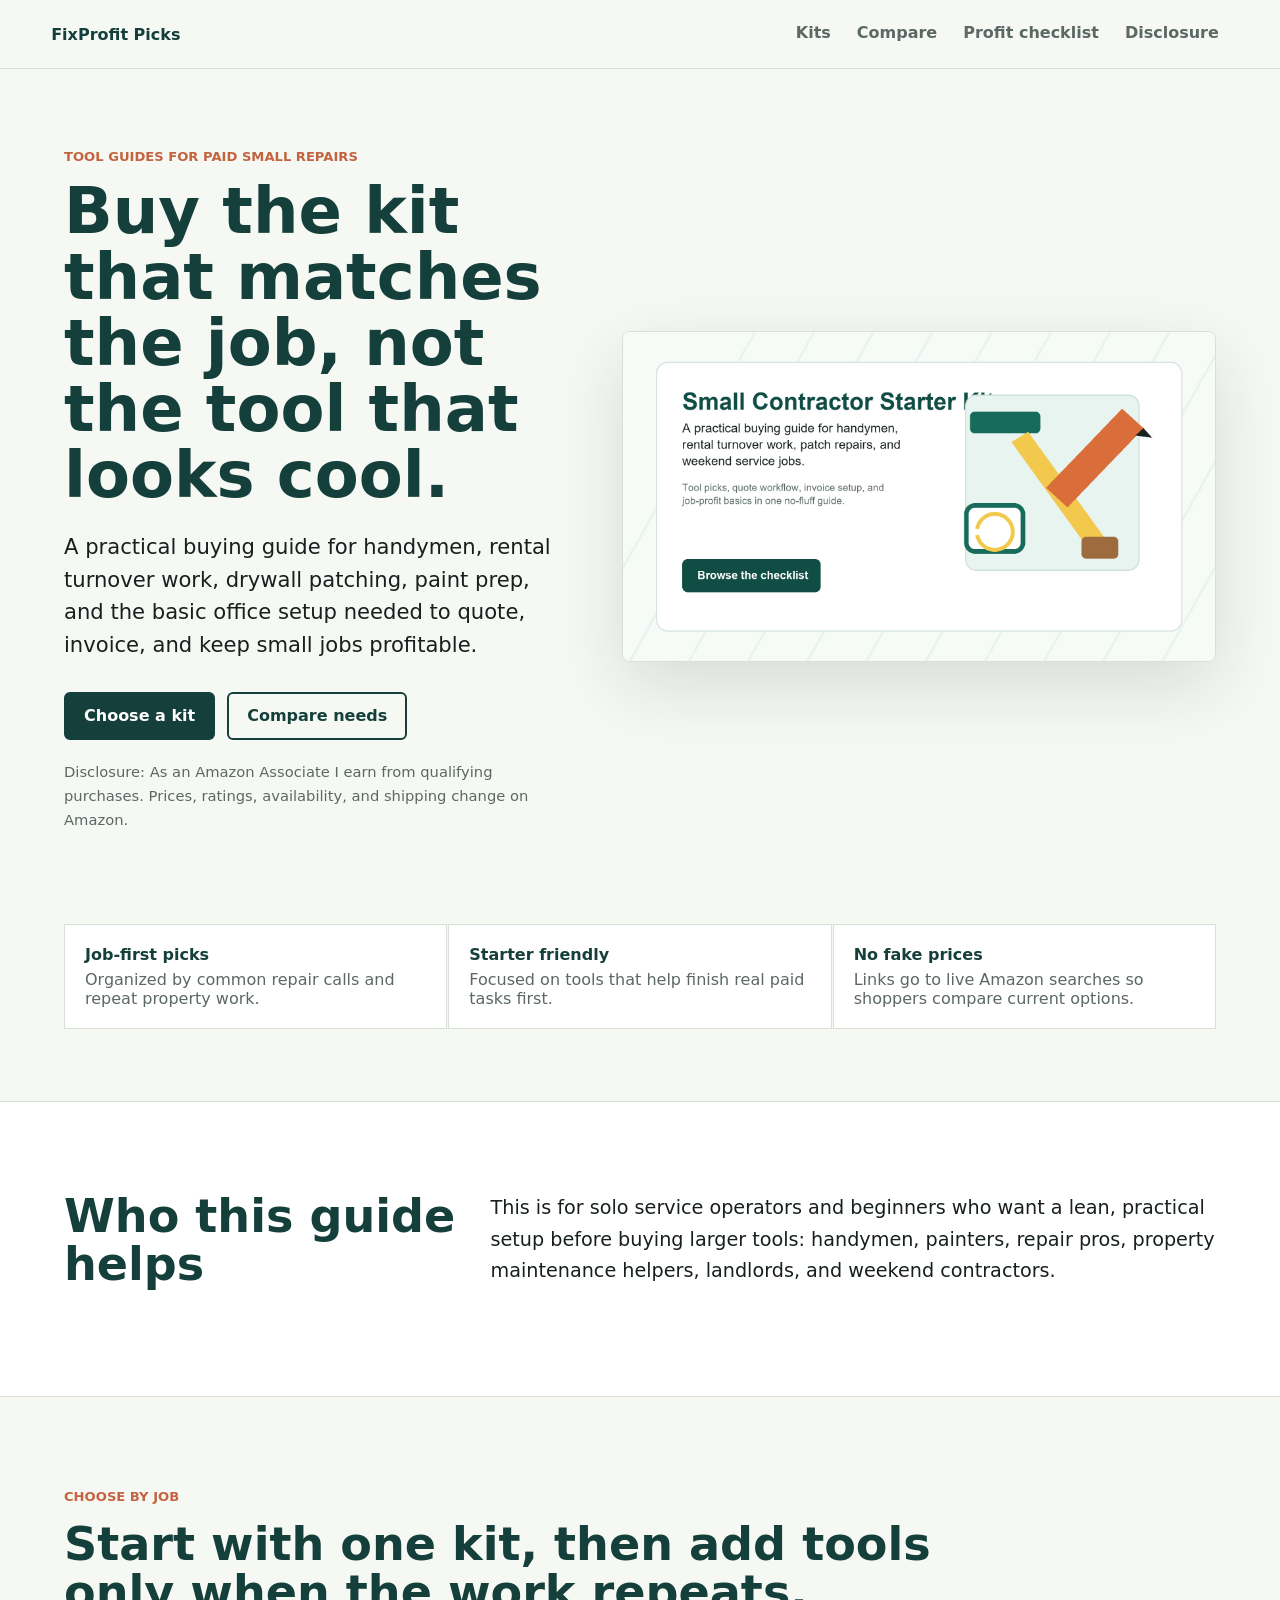
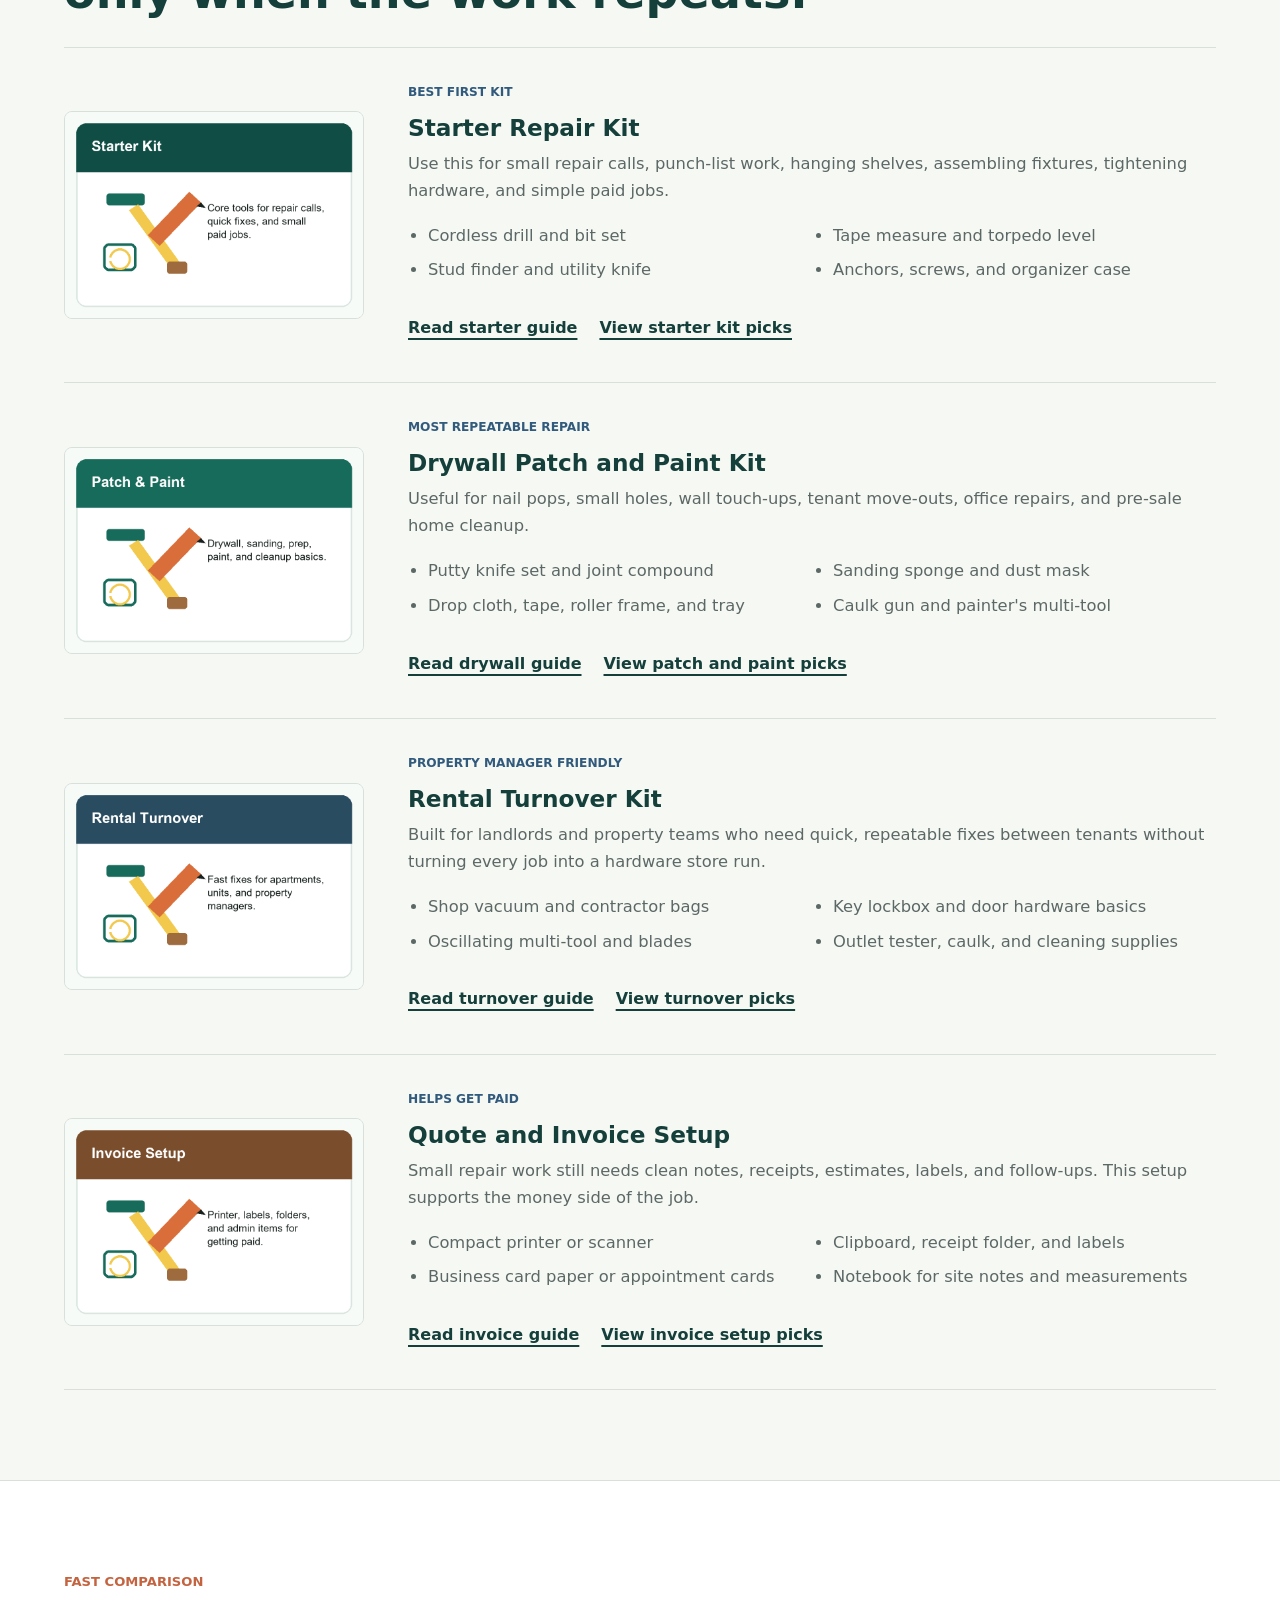
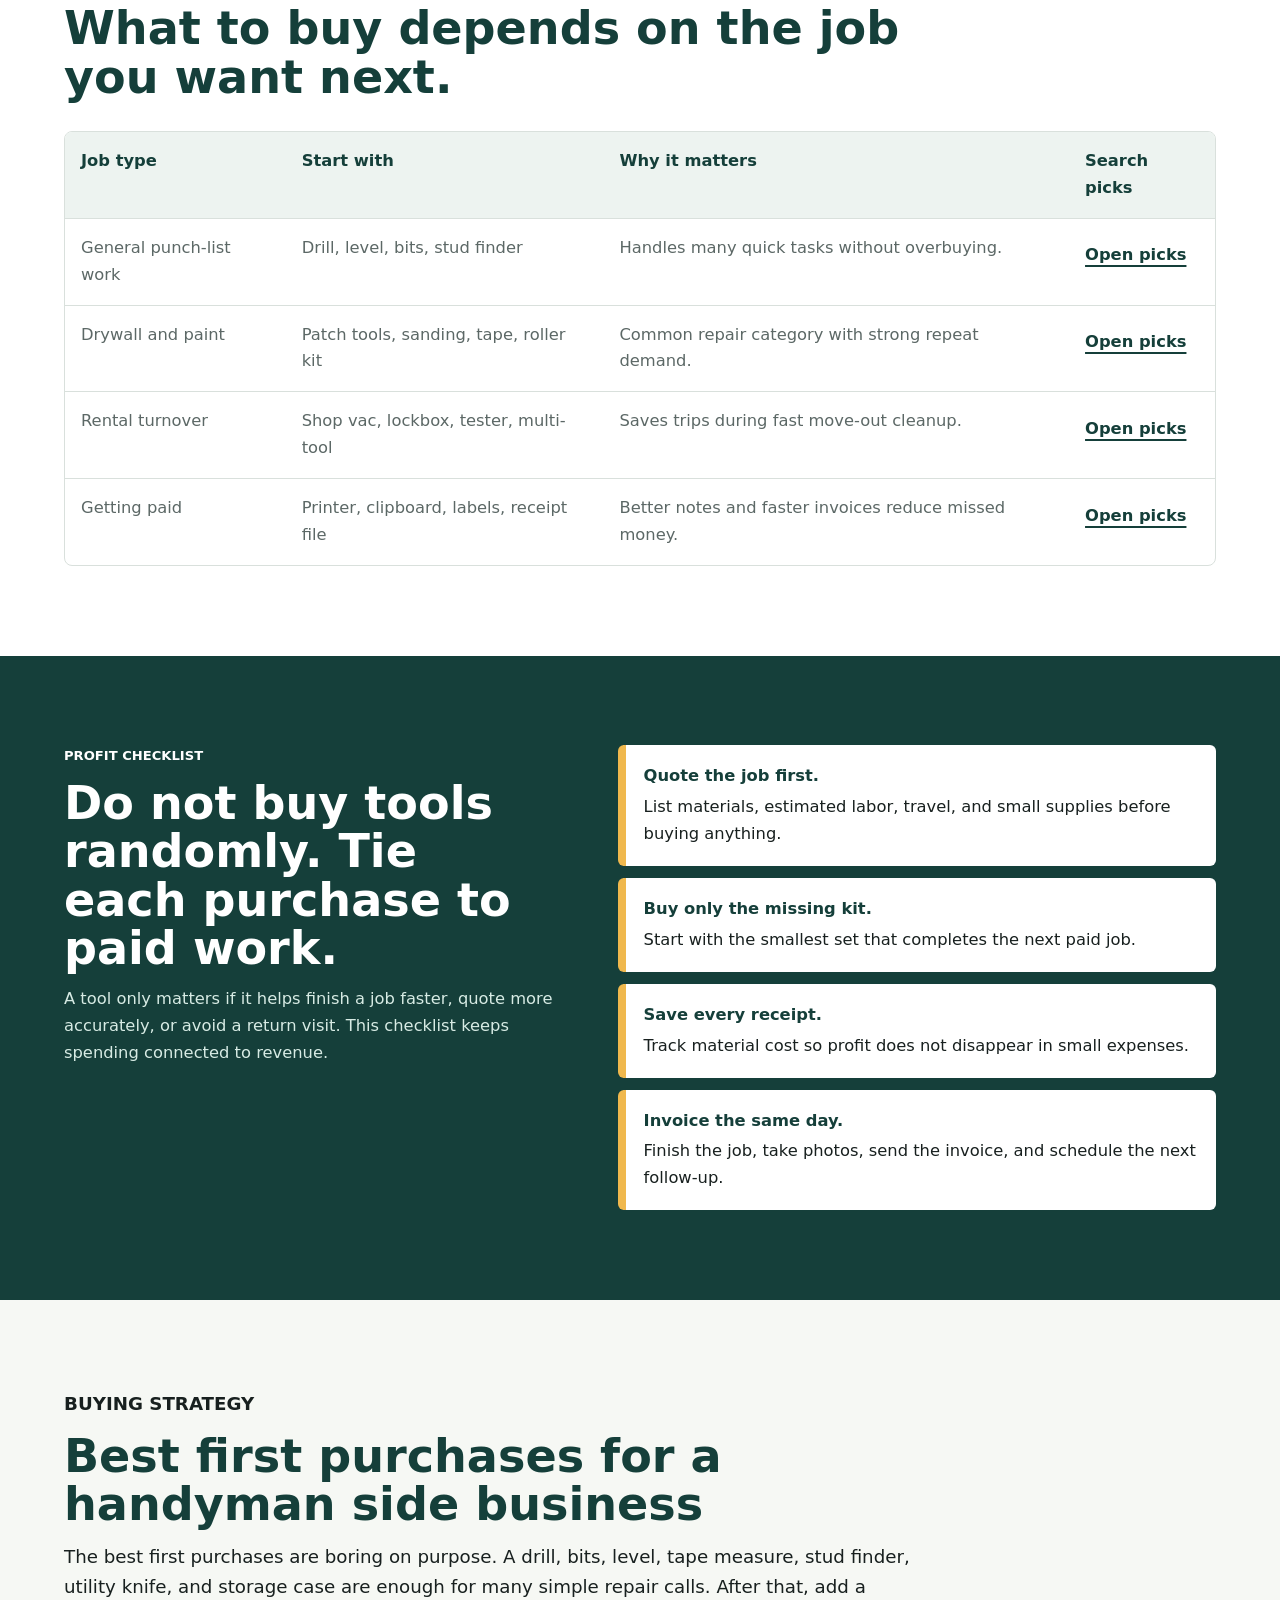
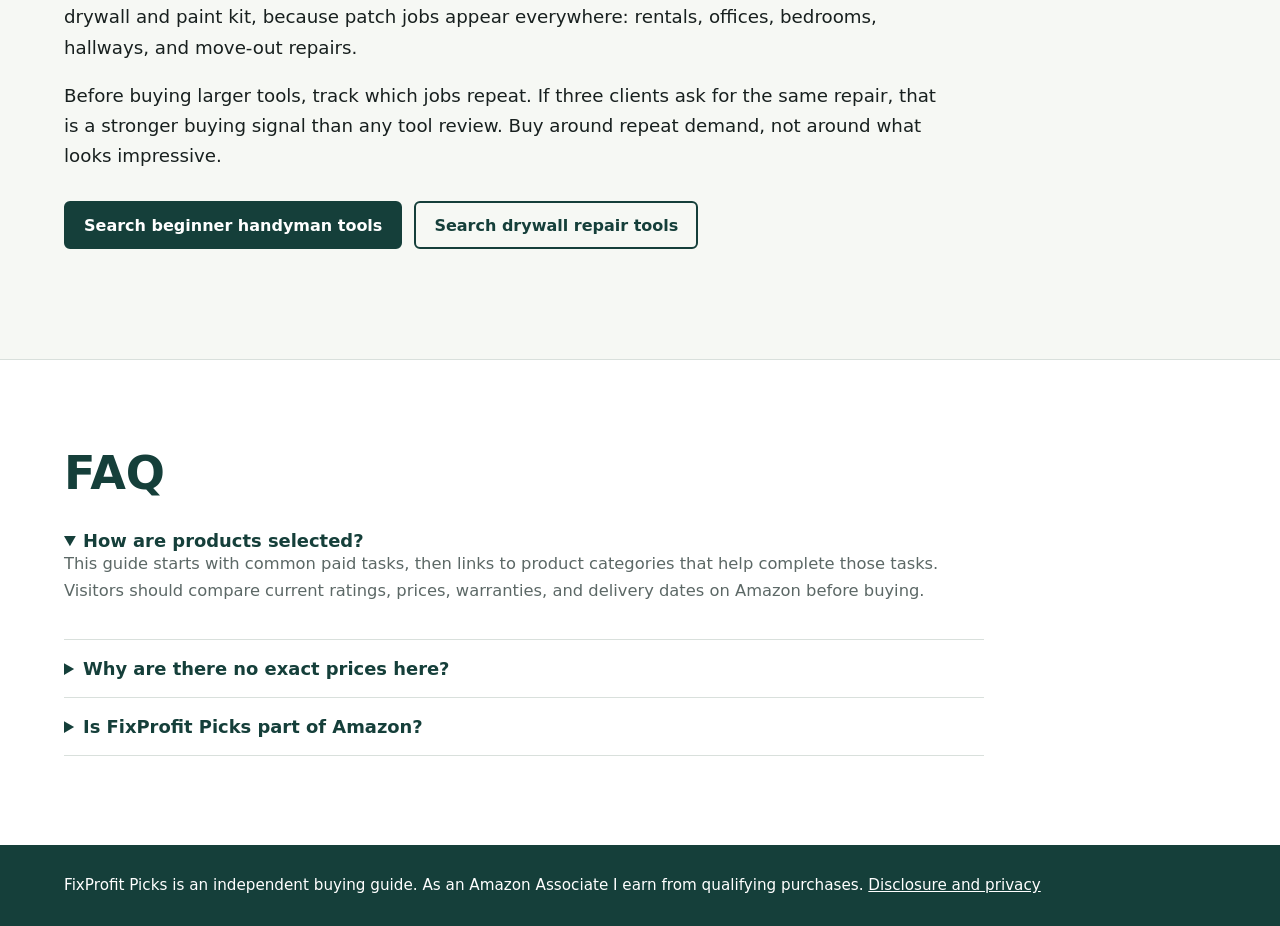
<file: index.html>
<!doctype html>
<html lang="en">
  <head>
    <meta charset="utf-8" />
    <meta name="viewport" content="width=device-width, initial-scale=1" />
    <title>Handyman Tool Kits for Paid Repair Jobs | FixProfit Picks</title>
    <meta
      name="description"
      content="Practical tool kit buying guides for handymen, rental turnover jobs, drywall repair, painting, quoting, and small contractor workflows."
    />
    <meta property="og:title" content="FixProfit Picks: Handyman Tool Kit Guides" />
    <meta
      property="og:description"
      content="Choose starter repair, drywall, rental turnover, and small contractor office tools by job type."
    />
    <meta property="og:type" content="website" />
    <meta property="og:image" content="assets/hero-tools.png" />
    <link rel="canonical" href="https://stingo09.github.io/fixprofit-picks/" />
    <link rel="stylesheet" href="styles.css?v=20260526-3" />
  </head>
  <body>
    <header class="topbar">
      <a class="brand" href="#top">FixProfit Picks</a>
      <nav aria-label="Primary">
        <a href="#kits">Kits</a>
        <a href="#compare">Compare</a>
        <a href="#profit">Profit checklist</a>
        <a href="disclosure.html">Disclosure</a>
      </nav>
    </header>

    <main id="top">
      <section class="hero">
        <div class="hero-copy">
          <p class="eyebrow">Tool guides for paid small repairs</p>
          <h1>Buy the kit that matches the job, not the tool that looks cool.</h1>
          <p>
            A practical buying guide for handymen, rental turnover work, drywall
            patching, paint prep, and the basic office setup needed to quote,
            invoice, and keep small jobs profitable.
          </p>
          <div class="hero-actions">
            <a class="button" href="#kits">Choose a kit</a>
            <a class="button secondary" href="#compare">Compare needs</a>
          </div>
          <p class="disclosure">
            Disclosure: As an Amazon Associate I earn from qualifying purchases.
            Prices, ratings, availability, and shipping change on Amazon.
          </p>
        </div>
        <img
          class="hero-image"
          src="assets/hero-tools.png"
          alt="Illustrated contractor tool kit with hammer, tape measure, and pencil"
        />
      </section>

      <section class="trust-band" aria-label="Guide standards">
        <div>
          <strong>Job-first picks</strong>
          <span>Organized by common repair calls and repeat property work.</span>
        </div>
        <div>
          <strong>Starter friendly</strong>
          <span>Focused on tools that help finish real paid tasks first.</span>
        </div>
        <div>
          <strong>No fake prices</strong>
          <span>Links go to live Amazon searches so shoppers compare current options.</span>
        </div>
      </section>

      <section class="intro">
        <h2>Who this guide helps</h2>
        <p>
          This is for solo service operators and beginners who want a lean,
          practical setup before buying larger tools: handymen, painters, repair
          pros, property maintenance helpers, landlords, and weekend contractors.
        </p>
      </section>

      <section id="kits" class="kits">
        <div class="section-heading">
          <p class="eyebrow">Choose by job</p>
          <h2>Start with one kit, then add tools only when the work repeats.</h2>
        </div>

        <article class="kit-card">
          <img src="assets/tile-starter-kit.png" alt="Starter tool kit illustration" />
          <div>
            <p class="tag">Best first kit</p>
            <h3>Starter Repair Kit</h3>
            <p>
              Use this for small repair calls, punch-list work, hanging shelves,
              assembling fixtures, tightening hardware, and simple paid jobs.
            </p>
            <ul>
              <li>Cordless drill and bit set</li>
              <li>Tape measure and torpedo level</li>
              <li>Stud finder and utility knife</li>
              <li>Anchors, screws, and organizer case</li>
            </ul>
            <div class="link-row">
              <a class="text-link" href="starter-repair-kit.html">Read starter guide</a>
              <a class="text-link" data-amazon-search="handyman starter tool kit cordless drill level stud finder organizer">View starter kit picks</a>
            </div>
          </div>
        </article>

        <article class="kit-card">
          <img src="assets/tile-drywall-paint.png" alt="Drywall and painting kit illustration" />
          <div>
            <p class="tag">Most repeatable repair</p>
            <h3>Drywall Patch and Paint Kit</h3>
            <p>
              Useful for nail pops, small holes, wall touch-ups, tenant
              move-outs, office repairs, and pre-sale home cleanup.
            </p>
            <ul>
              <li>Putty knife set and joint compound</li>
              <li>Sanding sponge and dust mask</li>
              <li>Drop cloth, tape, roller frame, and tray</li>
              <li>Caulk gun and painter's multi-tool</li>
            </ul>
            <div class="link-row">
              <a class="text-link" href="drywall-paint-kit.html">Read drywall guide</a>
              <a class="text-link" data-amazon-search="drywall repair kit sanding sponge painter tool caulk gun roller tray">View patch and paint picks</a>
            </div>
          </div>
        </article>

        <article class="kit-card">
          <img src="assets/tile-rental-turnover.png" alt="Rental turnover kit illustration" />
          <div>
            <p class="tag">Property manager friendly</p>
            <h3>Rental Turnover Kit</h3>
            <p>
              Built for landlords and property teams who need quick, repeatable
              fixes between tenants without turning every job into a hardware
              store run.
            </p>
            <ul>
              <li>Shop vacuum and contractor bags</li>
              <li>Key lockbox and door hardware basics</li>
              <li>Oscillating multi-tool and blades</li>
              <li>Outlet tester, caulk, and cleaning supplies</li>
            </ul>
            <div class="link-row">
              <a class="text-link" href="rental-turnover-kit.html">Read turnover guide</a>
              <a class="text-link" data-amazon-search="rental turnover maintenance kit shop vac lockbox oscillating tool outlet tester">View turnover picks</a>
            </div>
          </div>
        </article>

        <article class="kit-card">
          <img src="assets/tile-office-setup.png" alt="Invoice and office setup illustration" />
          <div>
            <p class="tag">Helps get paid</p>
            <h3>Quote and Invoice Setup</h3>
            <p>
              Small repair work still needs clean notes, receipts, estimates,
              labels, and follow-ups. This setup supports the money side of the
              job.
            </p>
            <ul>
              <li>Compact printer or scanner</li>
              <li>Clipboard, receipt folder, and labels</li>
              <li>Business card paper or appointment cards</li>
              <li>Notebook for site notes and measurements</li>
            </ul>
            <div class="link-row">
              <a class="text-link" href="quote-invoice-setup.html">Read invoice guide</a>
              <a class="text-link" data-amazon-search="small business invoice printer receipt organizer clipboard labels notebook">View invoice setup picks</a>
            </div>
          </div>
        </article>
      </section>

      <section id="compare" class="compare">
        <div class="section-heading">
          <p class="eyebrow">Fast comparison</p>
          <h2>What to buy depends on the job you want next.</h2>
        </div>
        <div class="table-wrap" role="region" aria-label="Tool kit comparison">
          <table>
            <thead>
              <tr>
                <th>Job type</th>
                <th>Start with</th>
                <th>Why it matters</th>
                <th>Search picks</th>
              </tr>
            </thead>
            <tbody>
              <tr>
                <td>General punch-list work</td>
                <td>Drill, level, bits, stud finder</td>
                <td>Handles many quick tasks without overbuying.</td>
                <td><a data-amazon-search="cordless drill bit set stud finder level">Open picks</a></td>
              </tr>
              <tr>
                <td>Drywall and paint</td>
                <td>Patch tools, sanding, tape, roller kit</td>
                <td>Common repair category with strong repeat demand.</td>
                <td><a data-amazon-search="drywall patch kit paint roller tray painter tape">Open picks</a></td>
              </tr>
              <tr>
                <td>Rental turnover</td>
                <td>Shop vac, lockbox, tester, multi-tool</td>
                <td>Saves trips during fast move-out cleanup.</td>
                <td><a data-amazon-search="rental property maintenance tools shop vacuum outlet tester lockbox">Open picks</a></td>
              </tr>
              <tr>
                <td>Getting paid</td>
                <td>Printer, clipboard, labels, receipt file</td>
                <td>Better notes and faster invoices reduce missed money.</td>
                <td><a data-amazon-search="portable printer receipt organizer clipboard labels small business">Open picks</a></td>
              </tr>
            </tbody>
          </table>
        </div>
      </section>

      <section id="profit" class="workflow">
        <div>
          <p class="eyebrow">Profit checklist</p>
          <h2>Do not buy tools randomly. Tie each purchase to paid work.</h2>
          <p>
            A tool only matters if it helps finish a job faster, quote more
            accurately, or avoid a return visit. This checklist keeps spending
            connected to revenue.
          </p>
        </div>
        <ol class="steps">
          <li>
            <strong>Quote the job first.</strong>
            List materials, estimated labor, travel, and small supplies before
            buying anything.
          </li>
          <li>
            <strong>Buy only the missing kit.</strong>
            Start with the smallest set that completes the next paid job.
          </li>
          <li>
            <strong>Save every receipt.</strong>
            Track material cost so profit does not disappear in small expenses.
          </li>
          <li>
            <strong>Invoice the same day.</strong>
            Finish the job, take photos, send the invoice, and schedule the next
            follow-up.
          </li>
        </ol>
      </section>

      <section class="article">
        <p class="eyebrow">Buying strategy</p>
        <h2>Best first purchases for a handyman side business</h2>
        <p>
          The best first purchases are boring on purpose. A drill, bits, level,
          tape measure, stud finder, utility knife, and storage case are enough
          for many simple repair calls. After that, add a drywall and paint kit,
          because patch jobs appear everywhere: rentals, offices, bedrooms,
          hallways, and move-out repairs.
        </p>
        <p>
          Before buying larger tools, track which jobs repeat. If three clients
          ask for the same repair, that is a stronger buying signal than any
          tool review. Buy around repeat demand, not around what looks
          impressive.
        </p>
        <div class="cta-row">
          <a class="button" data-amazon-search="best handyman tools for beginners drill level tape measure stud finder">Search beginner handyman tools</a>
          <a class="button secondary" data-amazon-search="drywall repair tools paint prep kit">Search drywall repair tools</a>
        </div>
      </section>

      <section id="faq" class="faq">
        <h2>FAQ</h2>
        <details open>
          <summary>How are products selected?</summary>
          <p>
            This guide starts with common paid tasks, then links to product
            categories that help complete those tasks. Visitors should compare
            current ratings, prices, warranties, and delivery dates on Amazon
            before buying.
          </p>
        </details>
        <details>
          <summary>Why are there no exact prices here?</summary>
          <p>
            Prices change often. This page links to Amazon search results so
            visitors can compare current products directly on Amazon.
          </p>
        </details>
        <details>
          <summary>Is FixProfit Picks part of Amazon?</summary>
          <p>
            No. FixProfit Picks is an independent buying guide and may earn from
            qualifying purchases through Amazon Associates.
          </p>
        </details>
      </section>
    </main>

    <footer>
      <p>
        FixProfit Picks is an independent buying guide. As an Amazon Associate I
        earn from qualifying purchases. <a href="disclosure.html">Disclosure and privacy</a>
      </p>
    </footer>

    <script src="script.js?v=20260526-3"></script>
  </body>
</html>
</file>
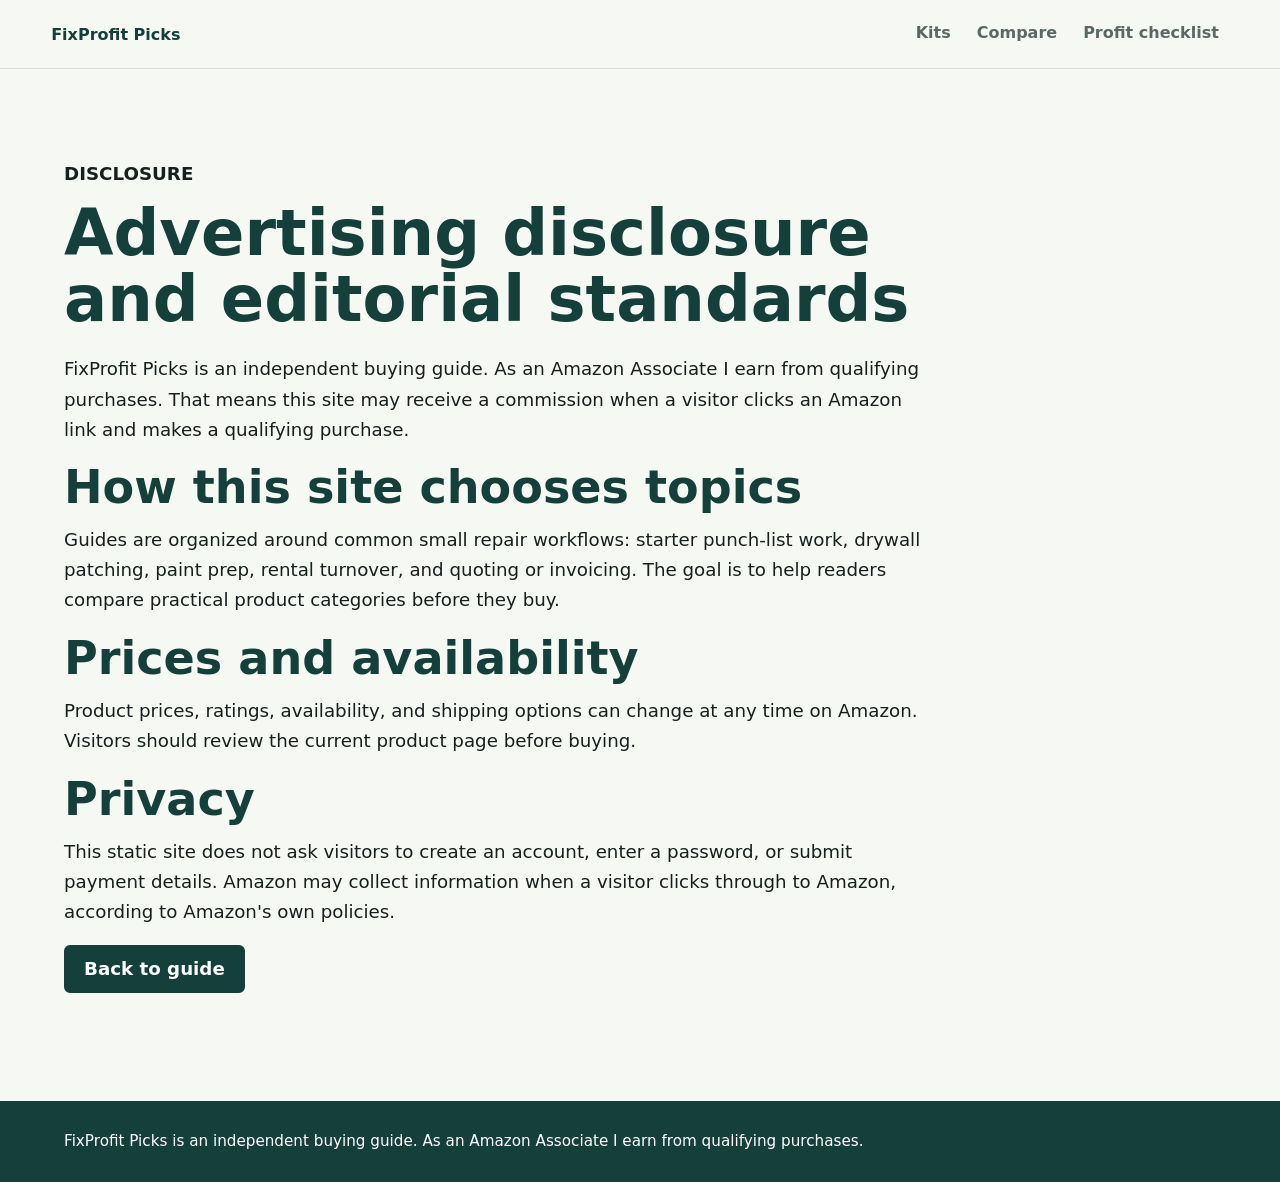
<file: disclosure.html>
<!doctype html>
<html lang="en">
  <head>
    <meta charset="utf-8" />
    <meta name="viewport" content="width=device-width, initial-scale=1" />
    <title>Disclosure and Privacy | FixProfit Picks</title>
    <meta
      name="description"
      content="Advertising disclosure, editorial standards, and privacy information for FixProfit Picks."
    />
    <link rel="stylesheet" href="styles.css?v=20260526-3" />
  </head>
  <body>
    <header class="topbar">
      <a class="brand" href="index.html">FixProfit Picks</a>
      <nav aria-label="Primary">
        <a href="index.html#kits">Kits</a>
        <a href="index.html#compare">Compare</a>
        <a href="index.html#profit">Profit checklist</a>
      </nav>
    </header>

    <main class="legal-page">
      <p class="eyebrow">Disclosure</p>
      <h1>Advertising disclosure and editorial standards</h1>
      <p>
        FixProfit Picks is an independent buying guide. As an Amazon Associate I
        earn from qualifying purchases. That means this site may receive a
        commission when a visitor clicks an Amazon link and makes a qualifying
        purchase.
      </p>

      <h2>How this site chooses topics</h2>
      <p>
        Guides are organized around common small repair workflows: starter
        punch-list work, drywall patching, paint prep, rental turnover, and
        quoting or invoicing. The goal is to help readers compare practical
        product categories before they buy.
      </p>

      <h2>Prices and availability</h2>
      <p>
        Product prices, ratings, availability, and shipping options can change
        at any time on Amazon. Visitors should review the current product page
        before buying.
      </p>

      <h2>Privacy</h2>
      <p>
        This static site does not ask visitors to create an account, enter a
        password, or submit payment details. Amazon may collect information when
        a visitor clicks through to Amazon, according to Amazon's own policies.
      </p>

      <p>
        <a class="button" href="index.html">Back to guide</a>
      </p>
    </main>

    <footer>
      <p>
        FixProfit Picks is an independent buying guide. As an Amazon Associate I
        earn from qualifying purchases.
      </p>
    </footer>
  </body>
</html>
</file>
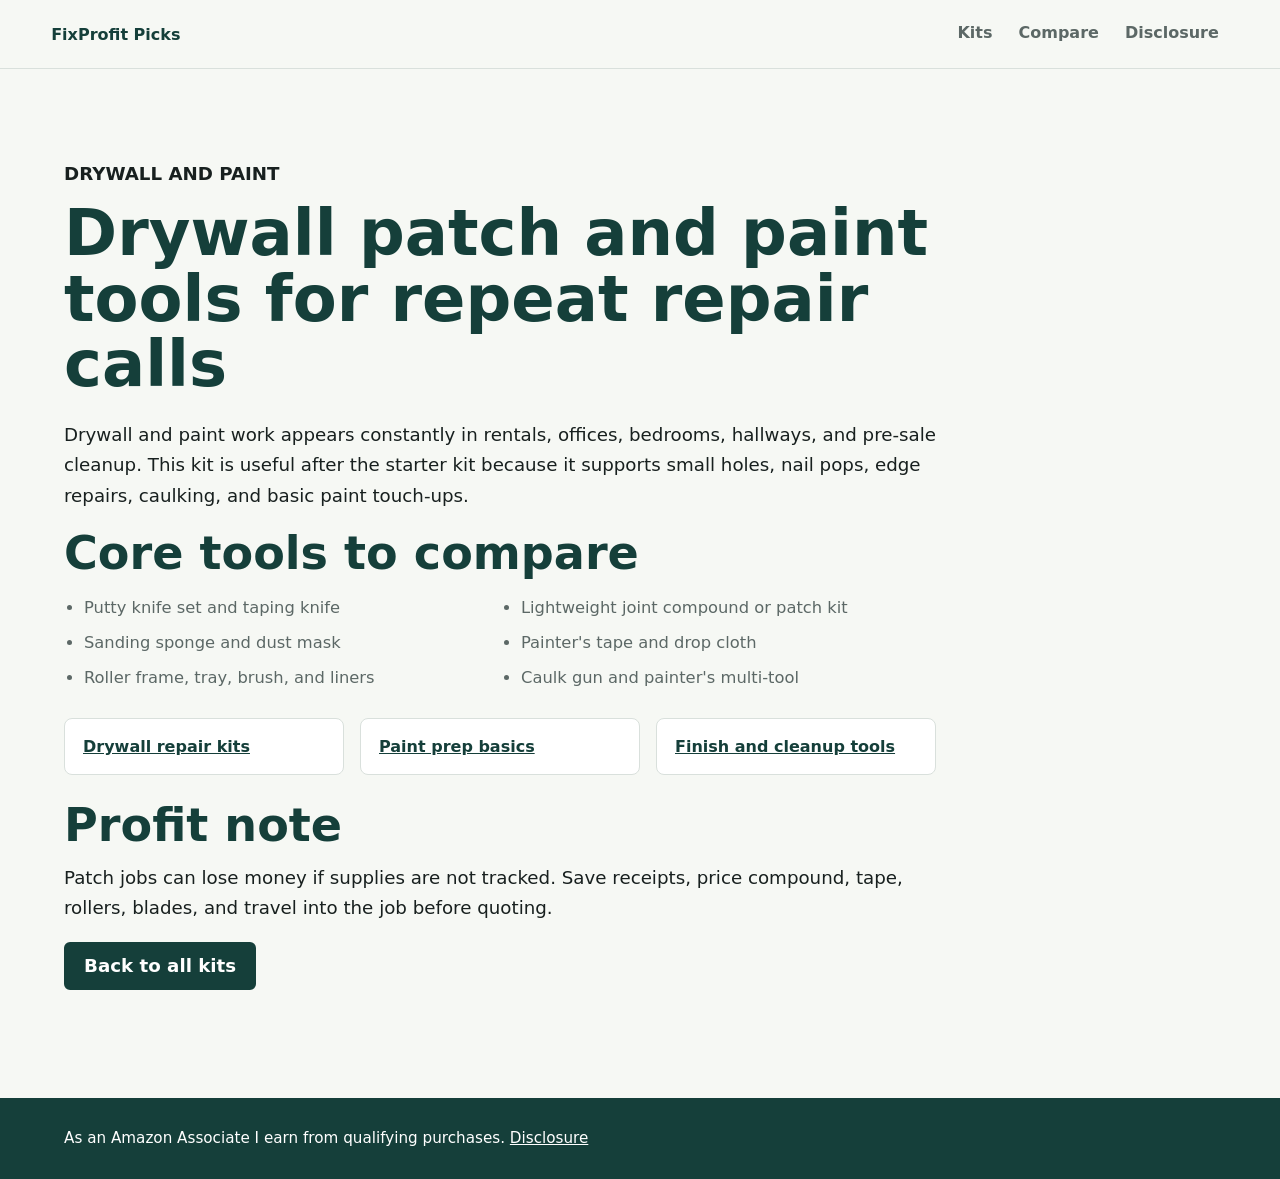
<file: drywall-paint-kit.html>
<!doctype html>
<html lang="en">
  <head>
    <meta charset="utf-8" />
    <meta name="viewport" content="width=device-width, initial-scale=1" />
    <title>Drywall Patch and Paint Tool Kit | FixProfit Picks</title>
    <meta name="description" content="Drywall patch and paint prep tools for small holes, nail pops, tenant move-outs, touch-ups, and common repair jobs." />
    <link rel="canonical" href="https://stingo09.github.io/fixprofit-picks/drywall-paint-kit.html" />
    <link rel="stylesheet" href="styles.css?v=20260526-3" />
  </head>
  <body>
    <header class="topbar">
      <a class="brand" href="index.html">FixProfit Picks</a>
      <nav aria-label="Primary">
        <a href="index.html#kits">Kits</a>
        <a href="index.html#compare">Compare</a>
        <a href="disclosure.html">Disclosure</a>
      </nav>
    </header>
    <main class="legal-page">
      <p class="eyebrow">Drywall and paint</p>
      <h1>Drywall patch and paint tools for repeat repair calls</h1>
      <p>
        Drywall and paint work appears constantly in rentals, offices, bedrooms,
        hallways, and pre-sale cleanup. This kit is useful after the starter kit
        because it supports small holes, nail pops, edge repairs, caulking, and
        basic paint touch-ups.
      </p>
      <h2>Core tools to compare</h2>
      <ul>
        <li>Putty knife set and taping knife</li>
        <li>Lightweight joint compound or patch kit</li>
        <li>Sanding sponge and dust mask</li>
        <li>Painter's tape and drop cloth</li>
        <li>Roller frame, tray, brush, and liners</li>
        <li>Caulk gun and painter's multi-tool</li>
      </ul>
      <div class="guide-list">
        <a data-amazon-search="drywall repair kit putty knife joint compound sanding sponge">Drywall repair kits</a>
        <a data-amazon-search="paint roller tray brush drop cloth painters tape">Paint prep basics</a>
        <a data-amazon-search="caulk gun painter multi tool sanding sponge dust mask">Finish and cleanup tools</a>
      </div>
      <h2>Profit note</h2>
      <p>
        Patch jobs can lose money if supplies are not tracked. Save receipts,
        price compound, tape, rollers, blades, and travel into the job before
        quoting.
      </p>
      <p><a class="button" href="index.html#kits">Back to all kits</a></p>
    </main>
    <footer>
      <p>As an Amazon Associate I earn from qualifying purchases. <a href="disclosure.html">Disclosure</a></p>
    </footer>
    <script src="script.js?v=20260526-3"></script>
  </body>
</html>
</file>
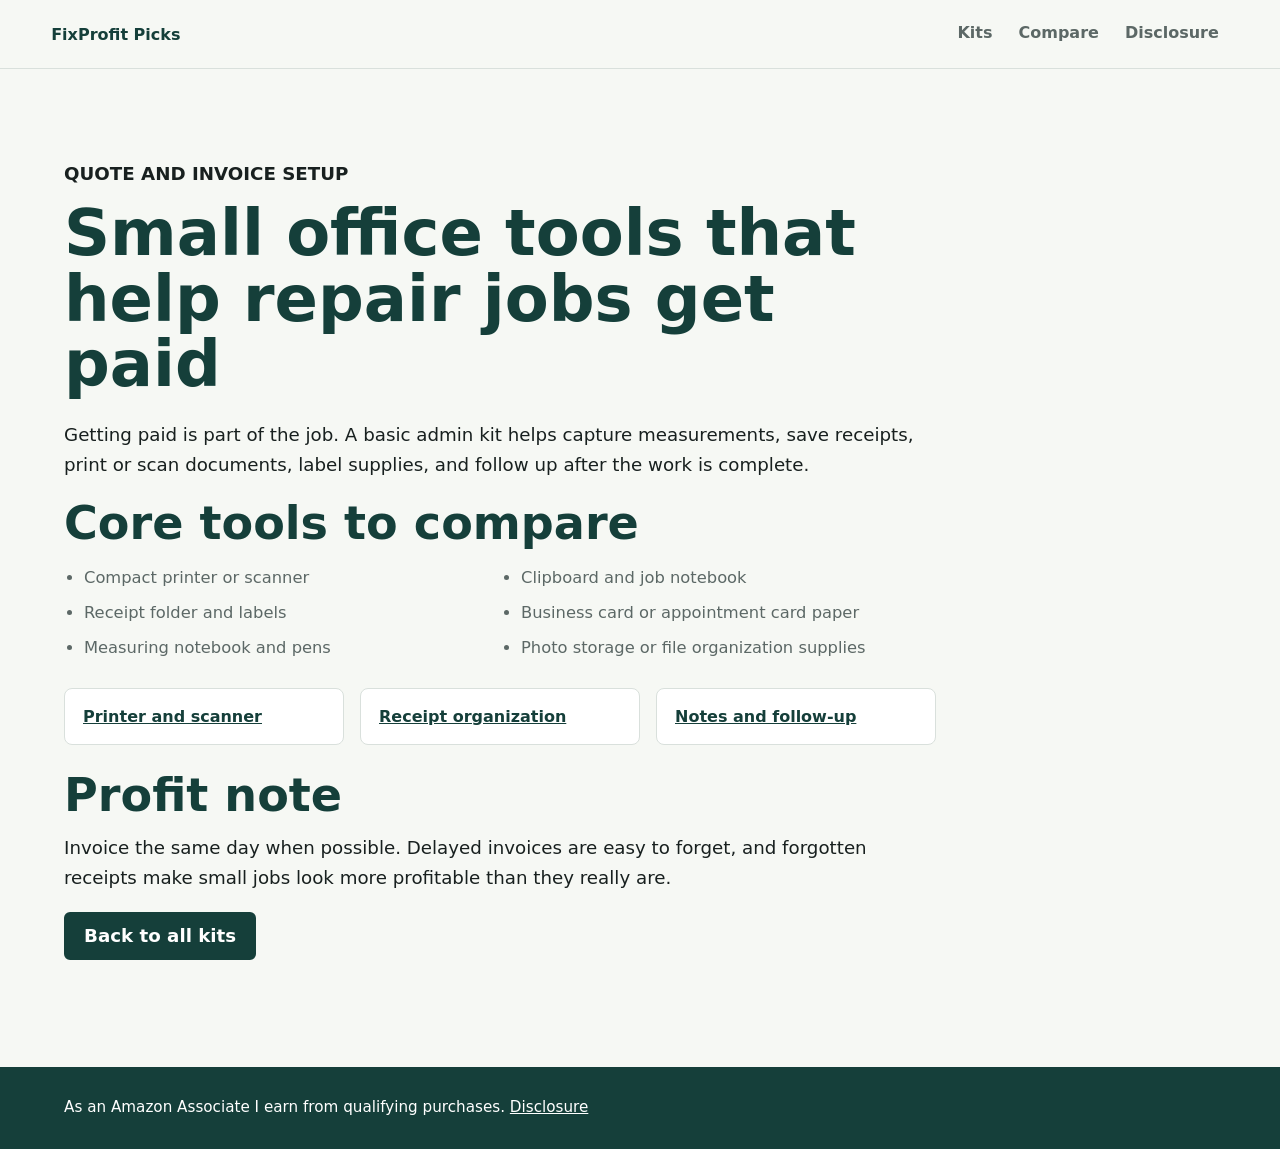
<file: quote-invoice-setup.html>
<!doctype html>
<html lang="en">
  <head>
    <meta charset="utf-8" />
    <meta name="viewport" content="width=device-width, initial-scale=1" />
    <title>Quote and Invoice Setup for Small Contractors | FixProfit Picks</title>
    <meta name="description" content="Small contractor office setup for quotes, invoices, receipts, labels, notes, measurements, and follow-up after handyman jobs." />
    <link rel="canonical" href="https://stingo09.github.io/fixprofit-picks/quote-invoice-setup.html" />
    <link rel="stylesheet" href="styles.css?v=20260526-3" />
  </head>
  <body>
    <header class="topbar">
      <a class="brand" href="index.html">FixProfit Picks</a>
      <nav aria-label="Primary">
        <a href="index.html#kits">Kits</a>
        <a href="index.html#compare">Compare</a>
        <a href="disclosure.html">Disclosure</a>
      </nav>
    </header>
    <main class="legal-page">
      <p class="eyebrow">Quote and invoice setup</p>
      <h1>Small office tools that help repair jobs get paid</h1>
      <p>
        Getting paid is part of the job. A basic admin kit helps capture
        measurements, save receipts, print or scan documents, label supplies,
        and follow up after the work is complete.
      </p>
      <h2>Core tools to compare</h2>
      <ul>
        <li>Compact printer or scanner</li>
        <li>Clipboard and job notebook</li>
        <li>Receipt folder and labels</li>
        <li>Business card or appointment card paper</li>
        <li>Measuring notebook and pens</li>
        <li>Photo storage or file organization supplies</li>
      </ul>
      <div class="guide-list">
        <a data-amazon-search="compact printer scanner small business invoices">Printer and scanner</a>
        <a data-amazon-search="receipt organizer clipboard labels small business">Receipt organization</a>
        <a data-amazon-search="contractor notebook clipboard business card paper">Notes and follow-up</a>
      </div>
      <h2>Profit note</h2>
      <p>
        Invoice the same day when possible. Delayed invoices are easy to forget,
        and forgotten receipts make small jobs look more profitable than they
        really are.
      </p>
      <p><a class="button" href="index.html#kits">Back to all kits</a></p>
    </main>
    <footer>
      <p>As an Amazon Associate I earn from qualifying purchases. <a href="disclosure.html">Disclosure</a></p>
    </footer>
    <script src="script.js?v=20260526-3"></script>
  </body>
</html>
</file>
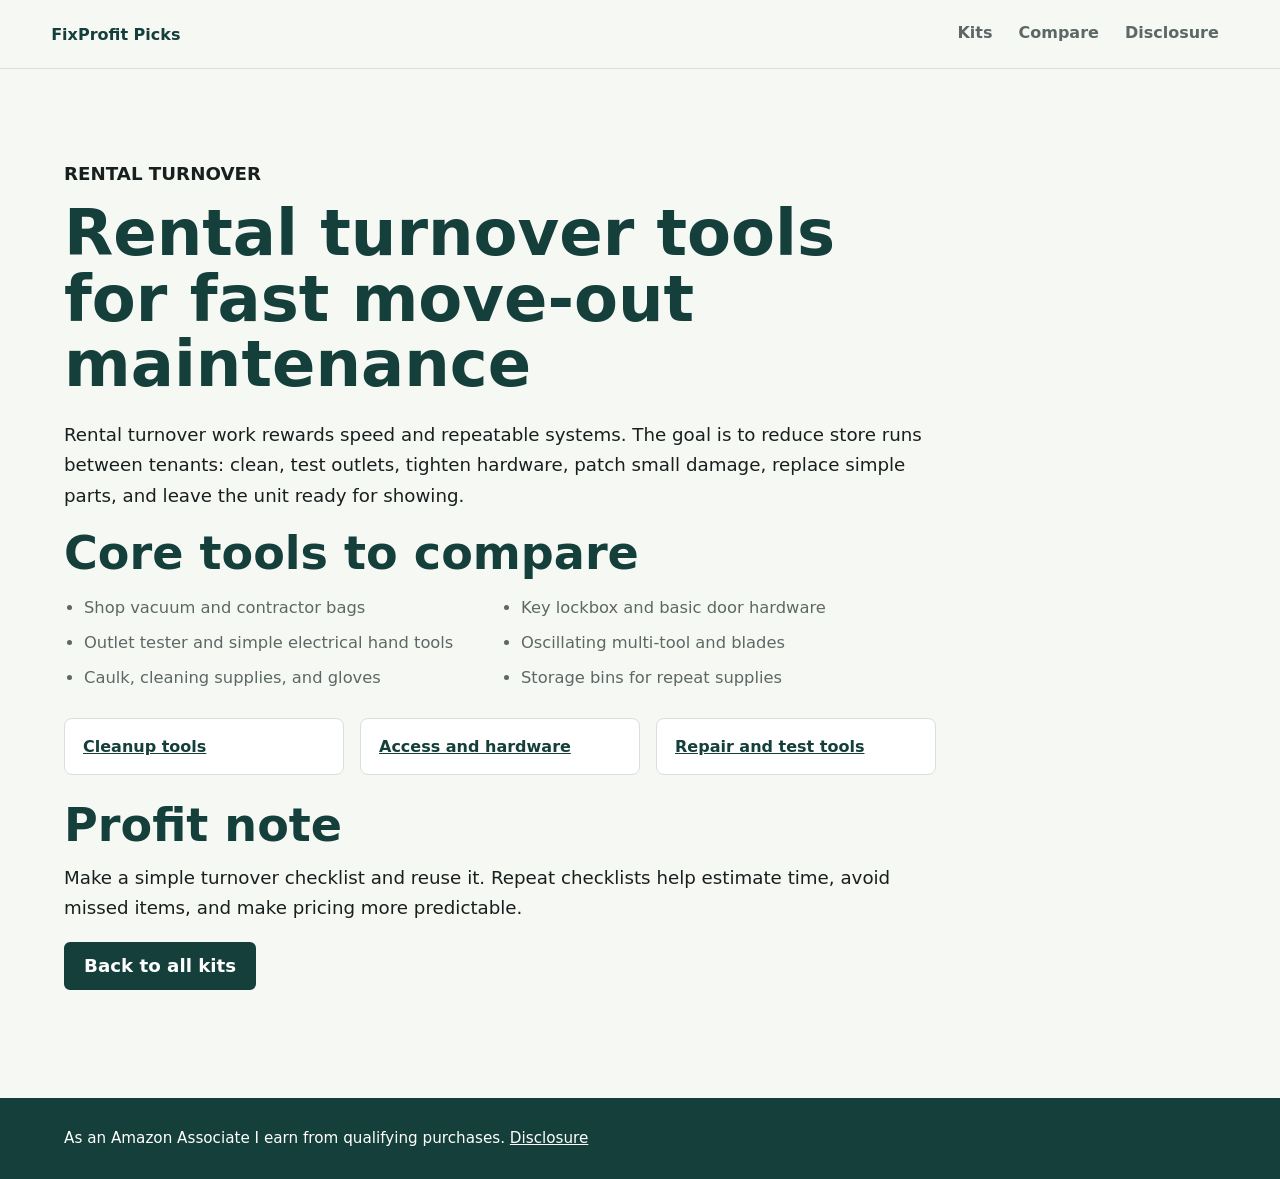
<file: rental-turnover-kit.html>
<!doctype html>
<html lang="en">
  <head>
    <meta charset="utf-8" />
    <meta name="viewport" content="width=device-width, initial-scale=1" />
    <title>Rental Turnover Maintenance Tool Kit | FixProfit Picks</title>
    <meta name="description" content="Rental turnover tool kit for landlords, property managers, cleaning, lockboxes, outlets, shop vacs, and quick maintenance work." />
    <link rel="canonical" href="https://stingo09.github.io/fixprofit-picks/rental-turnover-kit.html" />
    <link rel="stylesheet" href="styles.css?v=20260526-3" />
  </head>
  <body>
    <header class="topbar">
      <a class="brand" href="index.html">FixProfit Picks</a>
      <nav aria-label="Primary">
        <a href="index.html#kits">Kits</a>
        <a href="index.html#compare">Compare</a>
        <a href="disclosure.html">Disclosure</a>
      </nav>
    </header>
    <main class="legal-page">
      <p class="eyebrow">Rental turnover</p>
      <h1>Rental turnover tools for fast move-out maintenance</h1>
      <p>
        Rental turnover work rewards speed and repeatable systems. The goal is
        to reduce store runs between tenants: clean, test outlets, tighten
        hardware, patch small damage, replace simple parts, and leave the unit
        ready for showing.
      </p>
      <h2>Core tools to compare</h2>
      <ul>
        <li>Shop vacuum and contractor bags</li>
        <li>Key lockbox and basic door hardware</li>
        <li>Outlet tester and simple electrical hand tools</li>
        <li>Oscillating multi-tool and blades</li>
        <li>Caulk, cleaning supplies, and gloves</li>
        <li>Storage bins for repeat supplies</li>
      </ul>
      <div class="guide-list">
        <a data-amazon-search="shop vacuum contractor bags rental turnover">Cleanup tools</a>
        <a data-amazon-search="key lockbox door hardware landlord maintenance">Access and hardware</a>
        <a data-amazon-search="outlet tester oscillating multi tool blades">Repair and test tools</a>
      </div>
      <h2>Profit note</h2>
      <p>
        Make a simple turnover checklist and reuse it. Repeat checklists help
        estimate time, avoid missed items, and make pricing more predictable.
      </p>
      <p><a class="button" href="index.html#kits">Back to all kits</a></p>
    </main>
    <footer>
      <p>As an Amazon Associate I earn from qualifying purchases. <a href="disclosure.html">Disclosure</a></p>
    </footer>
    <script src="script.js?v=20260526-3"></script>
  </body>
</html>
</file>
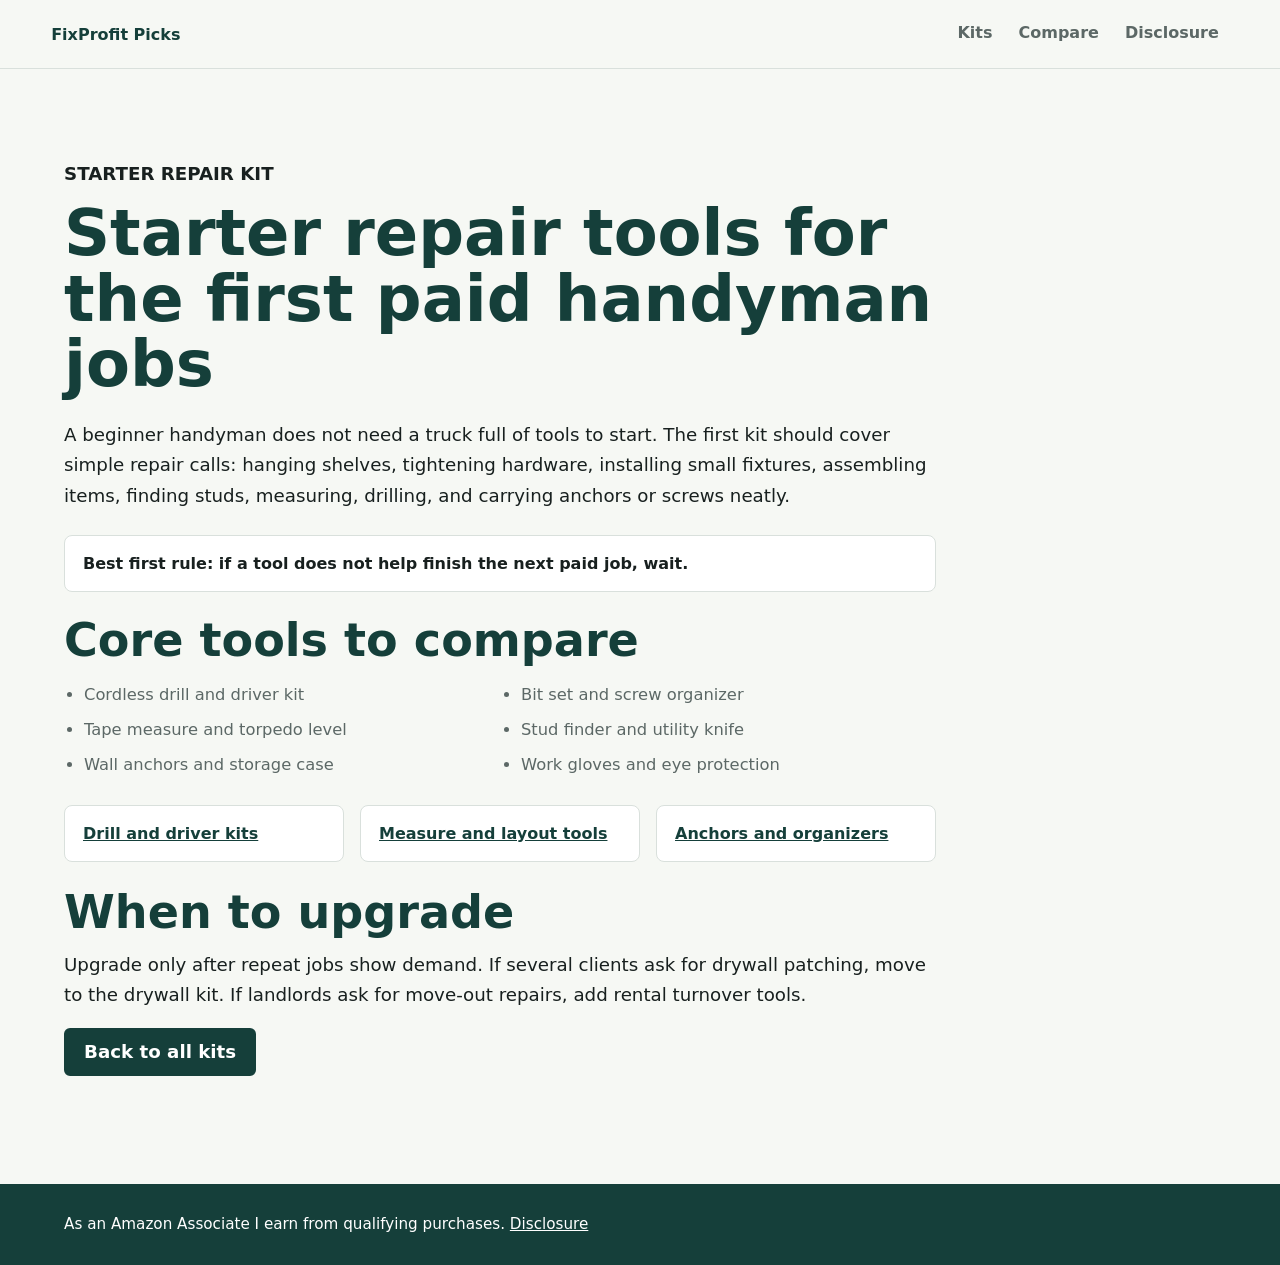
<file: starter-repair-kit.html>
<!doctype html>
<html lang="en">
  <head>
    <meta charset="utf-8" />
    <meta name="viewport" content="width=device-width, initial-scale=1" />
    <title>Starter Repair Tool Kit for Handyman Jobs | FixProfit Picks</title>
    <meta name="description" content="A practical starter repair tool kit for beginner handymen, punch-list jobs, shelves, fixtures, and small paid repair calls." />
    <link rel="canonical" href="https://stingo09.github.io/fixprofit-picks/starter-repair-kit.html" />
    <link rel="stylesheet" href="styles.css?v=20260526-3" />
  </head>
  <body>
    <header class="topbar">
      <a class="brand" href="index.html">FixProfit Picks</a>
      <nav aria-label="Primary">
        <a href="index.html#kits">Kits</a>
        <a href="index.html#compare">Compare</a>
        <a href="disclosure.html">Disclosure</a>
      </nav>
    </header>
    <main class="legal-page">
      <p class="eyebrow">Starter repair kit</p>
      <h1>Starter repair tools for the first paid handyman jobs</h1>
      <p>
        A beginner handyman does not need a truck full of tools to start. The
        first kit should cover simple repair calls: hanging shelves, tightening
        hardware, installing small fixtures, assembling items, finding studs,
        measuring, drilling, and carrying anchors or screws neatly.
      </p>
      <div class="note-box">
        Best first rule: if a tool does not help finish the next paid job, wait.
      </div>
      <h2>Core tools to compare</h2>
      <ul>
        <li>Cordless drill and driver kit</li>
        <li>Bit set and screw organizer</li>
        <li>Tape measure and torpedo level</li>
        <li>Stud finder and utility knife</li>
        <li>Wall anchors and storage case</li>
        <li>Work gloves and eye protection</li>
      </ul>
      <div class="guide-list">
        <a data-amazon-search="cordless drill driver kit for handyman beginner">Drill and driver kits</a>
        <a data-amazon-search="stud finder tape measure torpedo level kit">Measure and layout tools</a>
        <a data-amazon-search="wall anchors screws organizer handyman">Anchors and organizers</a>
      </div>
      <h2>When to upgrade</h2>
      <p>
        Upgrade only after repeat jobs show demand. If several clients ask for
        drywall patching, move to the drywall kit. If landlords ask for move-out
        repairs, add rental turnover tools.
      </p>
      <p><a class="button" href="index.html#kits">Back to all kits</a></p>
    </main>
    <footer>
      <p>As an Amazon Associate I earn from qualifying purchases. <a href="disclosure.html">Disclosure</a></p>
    </footer>
    <script src="script.js?v=20260526-3"></script>
  </body>
</html>
</file>
<file: styles.css>
:root {
  color-scheme: light;
  --ink: #18201f;
  --muted: #5c6866;
  --deep: #153f3a;
  --teal: #1f7569;
  --blue: #315a7c;
  --paper: #f6f8f4;
  --white: #ffffff;
  --line: #d9e0dc;
  --amber: #f0b84d;
  --clay: #c4633f;
  font-family:
    Inter, ui-sans-serif, system-ui, -apple-system, BlinkMacSystemFont, "Segoe UI",
    sans-serif;
}

* {
  box-sizing: border-box;
}

html {
  scroll-behavior: smooth;
}

body {
  margin: 0;
  background: var(--paper);
  color: var(--ink);
}

a {
  color: inherit;
}

.topbar {
  position: sticky;
  top: 0;
  z-index: 10;
  display: flex;
  align-items: center;
  justify-content: space-between;
  gap: 24px;
  padding: 14px clamp(18px, 4vw, 54px);
  background: rgba(246, 248, 244, 0.95);
  border-bottom: 1px solid var(--line);
  backdrop-filter: blur(14px);
}

.brand {
  color: var(--deep);
  font-weight: 900;
  text-decoration: none;
}

nav {
  display: flex;
  flex-wrap: wrap;
  gap: 6px;
}

nav a {
  min-height: 40px;
  padding: 9px 10px;
  color: var(--muted);
  font-weight: 800;
  text-decoration: none;
}

main {
  overflow: hidden;
}

.hero {
  min-height: calc(100vh - 65px);
  display: grid;
  grid-template-columns: minmax(0, 0.92fr) minmax(320px, 1.08fr);
  align-items: center;
  gap: clamp(24px, 4vw, 70px);
  padding: clamp(34px, 6vw, 84px) clamp(18px, 5vw, 78px);
}

.hero-copy {
  max-width: 760px;
}

.eyebrow,
.tag {
  margin: 0 0 12px;
  color: var(--clay);
  font-size: 0.82rem;
  font-weight: 900;
  letter-spacing: 0;
  text-transform: uppercase;
}

h1,
h2,
h3,
p {
  margin-top: 0;
}

h1 {
  margin-bottom: 22px;
  color: var(--deep);
  font-size: clamp(2.15rem, 5vw, 4.5rem);
  line-height: 1.03;
  letter-spacing: 0;
}

h2 {
  margin-bottom: 14px;
  color: var(--deep);
  font-size: clamp(1.75rem, 3.6vw, 3.25rem);
  line-height: 1.05;
  letter-spacing: 0;
}

h3 {
  margin-bottom: 10px;
  color: var(--deep);
  font-size: 1.45rem;
}

p,
li,
td,
th {
  color: var(--muted);
  font-size: 1.02rem;
  line-height: 1.65;
}

.hero-copy > p:not(.eyebrow):not(.disclosure) {
  max-width: 640px;
  color: var(--ink);
  font-size: clamp(1.1rem, 2vw, 1.32rem);
  line-height: 1.55;
}

.hero-actions,
.cta-row {
  display: flex;
  flex-wrap: wrap;
  gap: 12px;
  margin: 30px 0 20px;
}

.button {
  display: inline-flex;
  align-items: center;
  justify-content: center;
  min-height: 48px;
  padding: 0 18px;
  border: 2px solid var(--deep);
  border-radius: 6px;
  background: var(--deep);
  color: var(--white);
  font-weight: 900;
  text-decoration: none;
}

.button.secondary {
  background: transparent;
  color: var(--deep);
}

.disclosure {
  max-width: 590px;
  color: var(--muted);
  font-size: 0.92rem;
}

.hero-image {
  width: 100%;
  max-height: 760px;
  min-width: 0;
  object-fit: contain;
  border: 1px solid var(--line);
  border-radius: 8px;
  background: var(--white);
  box-shadow: 0 24px 70px rgba(24, 32, 31, 0.13);
}

.trust-band {
  display: grid;
  grid-template-columns: repeat(3, minmax(0, 1fr));
  gap: 1px;
  padding: 0 clamp(18px, 5vw, 78px) clamp(44px, 6vw, 72px);
}

.trust-band div {
  padding: 20px;
  border: 1px solid var(--line);
  background: var(--white);
}

.trust-band strong {
  display: block;
  margin-bottom: 6px;
  color: var(--deep);
}

.trust-band span {
  color: var(--muted);
}

.intro,
.kits,
.compare,
.workflow,
.article,
.faq,
.legal-page {
  padding: clamp(44px, 7vw, 90px) clamp(18px, 5vw, 78px);
}

.intro {
  display: grid;
  grid-template-columns: minmax(220px, 0.78fr) minmax(0, 1.42fr);
  gap: 28px;
  background: var(--white);
  border-block: 1px solid var(--line);
}

.intro p {
  max-width: 840px;
  color: var(--ink);
  font-size: 1.2rem;
}

.section-heading {
  max-width: 920px;
  margin-bottom: 30px;
}

.kit-card {
  display: grid;
  grid-template-columns: 300px minmax(0, 1fr);
  gap: clamp(20px, 4vw, 44px);
  align-items: center;
  padding: clamp(20px, 3vw, 34px) 0;
  border-top: 1px solid var(--line);
}

.kit-card:last-child {
  border-bottom: 1px solid var(--line);
}

.kit-card img {
  width: 100%;
  border: 1px solid var(--line);
  border-radius: 8px;
  background: var(--white);
}

.tag {
  color: var(--blue);
  font-size: 0.76rem;
}

ul {
  display: grid;
  grid-template-columns: repeat(2, minmax(0, 1fr));
  gap: 8px 22px;
  margin: 18px 0 22px;
  padding-left: 20px;
}

.text-link,
td a {
  display: inline-flex;
  align-items: center;
  min-height: 42px;
  color: var(--deep);
  cursor: pointer;
  font-weight: 900;
  text-decoration: underline;
  text-decoration-thickness: 2px;
  text-underline-offset: 5px;
}

.link-row {
  display: flex;
  flex-wrap: wrap;
  gap: 10px 22px;
}

.guide-list {
  display: grid;
  grid-template-columns: repeat(3, minmax(0, 1fr));
  gap: 16px;
  margin: 26px 0;
}

.guide-list a,
.note-box {
  display: block;
  padding: 18px;
  border: 1px solid var(--line);
  border-radius: 8px;
  background: var(--white);
  color: var(--deep);
  font-weight: 900;
}

.note-box {
  margin: 24px 0;
  color: var(--ink);
  font-weight: 700;
}

.compare {
  background: var(--white);
  border-top: 1px solid var(--line);
}

.table-wrap {
  overflow-x: auto;
  border: 1px solid var(--line);
  border-radius: 8px;
  background: var(--white);
}

table {
  width: 100%;
  min-width: 760px;
  border-collapse: collapse;
}

th,
td {
  padding: 16px;
  text-align: left;
  border-bottom: 1px solid var(--line);
  vertical-align: top;
}

th {
  color: var(--deep);
  background: #edf3f0;
  font-weight: 900;
}

tr:last-child td {
  border-bottom: 0;
}

.workflow {
  display: grid;
  grid-template-columns: minmax(0, 0.9fr) minmax(320px, 1.1fr);
  gap: clamp(24px, 5vw, 70px);
  background: var(--deep);
}

.workflow h2,
.workflow .eyebrow {
  color: var(--white);
}

.workflow p {
  color: #d7ebe4;
}

.steps {
  display: grid;
  gap: 12px;
  margin: 0;
  padding: 0;
  list-style: none;
}

.steps li {
  padding: 18px;
  border-left: 8px solid var(--amber);
  border-radius: 6px;
  background: var(--white);
  color: var(--ink);
}

.steps strong {
  display: block;
  margin-bottom: 4px;
  color: var(--deep);
}

.article,
.legal-page {
  max-width: 1000px;
}

.article p,
.legal-page p {
  color: var(--ink);
  font-size: 1.14rem;
}

.faq {
  background: var(--white);
  border-top: 1px solid var(--line);
}

details {
  max-width: 920px;
  padding: 18px 0;
  border-bottom: 1px solid var(--line);
}

summary {
  color: var(--deep);
  cursor: pointer;
  font-size: 1.12rem;
  font-weight: 900;
}

footer {
  padding: 28px clamp(18px, 5vw, 78px);
  background: var(--deep);
}

footer p,
footer a {
  margin: 0;
  color: var(--white);
  font-size: 0.95rem;
}

@media (max-width: 880px) {
  .topbar,
  nav {
    align-items: flex-start;
  }

  .topbar {
    flex-direction: column;
  }

  .hero,
  .intro,
  .kit-card,
  .workflow,
  .trust-band,
  .guide-list {
    grid-template-columns: 1fr;
  }

  .hero {
    min-height: auto;
  }

  .kit-card img {
    max-width: 420px;
  }

  ul {
    grid-template-columns: 1fr;
  }
}
</file>
